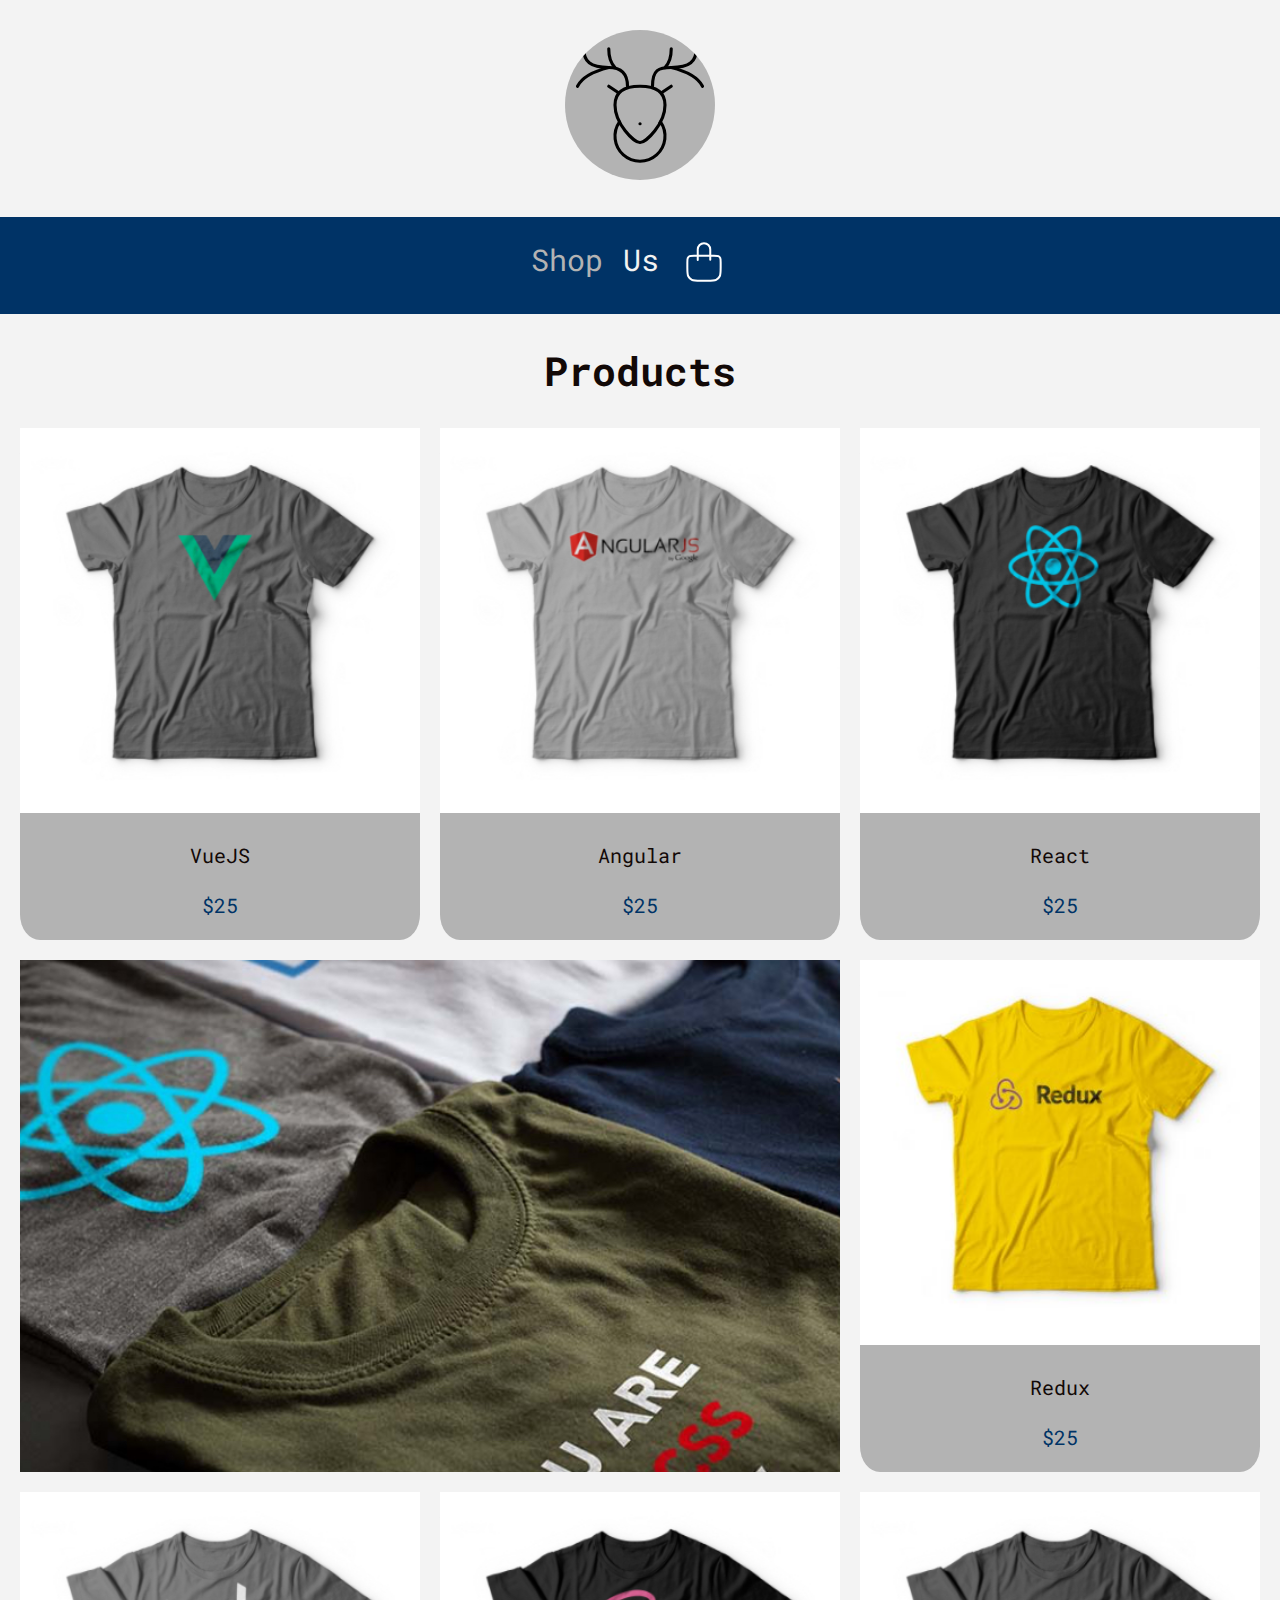
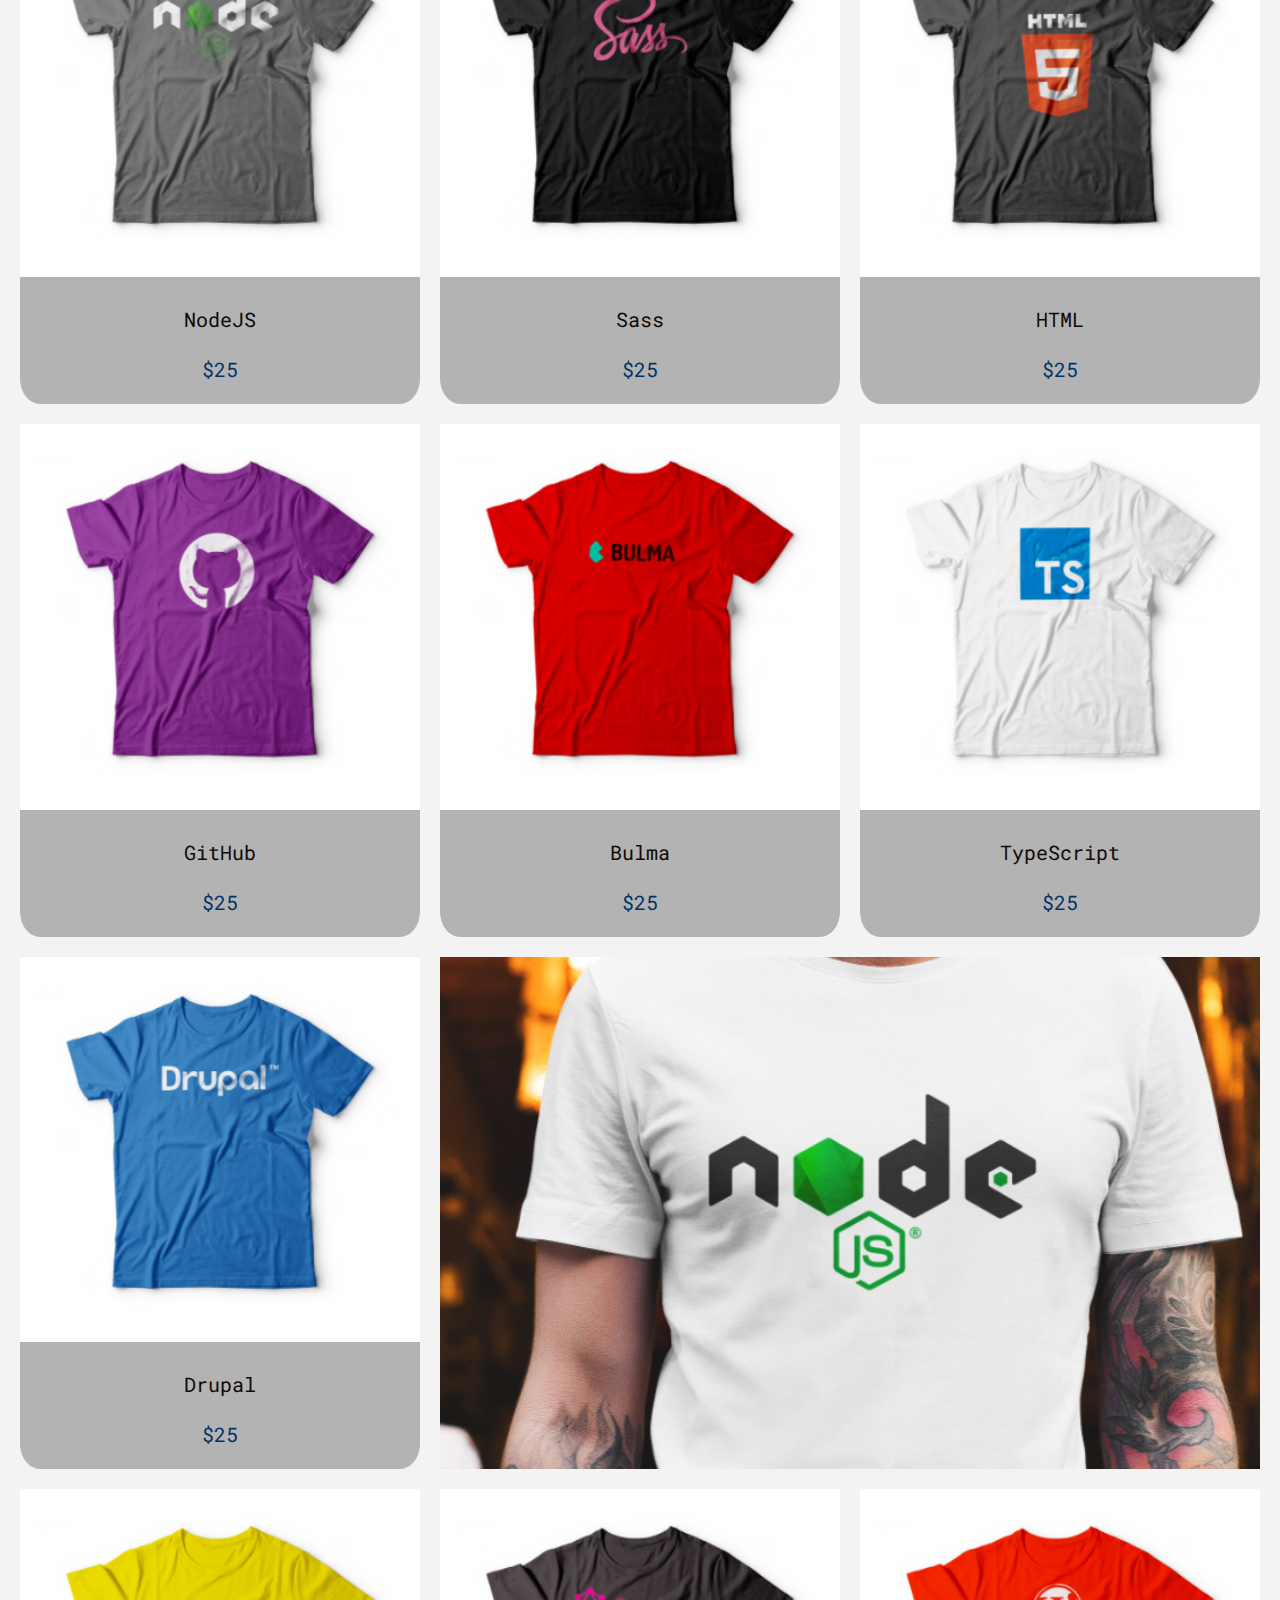
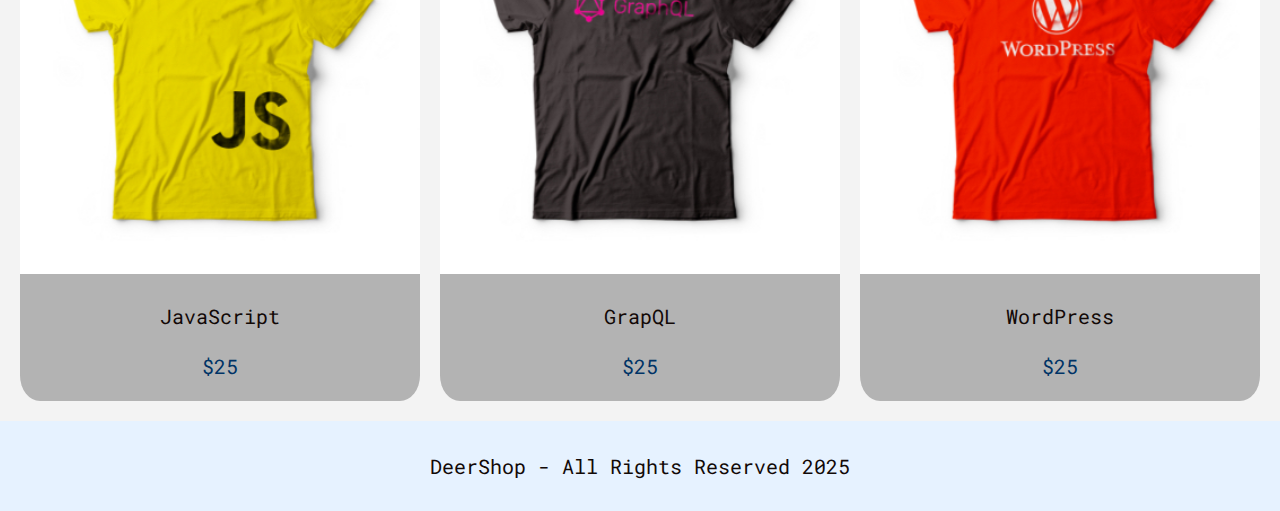
<file: index.html>
<!DOCTYPE html>
<html lang="en">
<head>
    <meta charset="UTF-8">
    <meta name="viewport" content="width=device-width, initial-scale=1.0">
    <title>DeerShoop</title>
    <link rel="stylesheet" href="css/normalize.css"> <!-- Añadiendo Normalize -->
    <link href="https://fonts.googleapis.com/css2?family=Roboto+Mono:wght@200&display=swap" rel="stylesheet">    <!-- Añadiendo google fonts -->
    <link rel="stylesheet" href="css/style.css"> <!-- Añadiendo la hoja de estilos -->
</head>
<body>
    <header class="header"> <!-- Agregar links a head -->
        <a href="index.html">
            <img class="header__logo" src="img/deer.svg" alt="logo">
        </a>
    </header>

    <nav class="navegacion">
        <a class="navegacion__enlace navegacion__enlace--activo" href="index.html">Shop</a>
        <a class="navegacion__enlace" href="nosotros.html">Us</a>
        <a href="bolsa.html"><img class="navegacion__bolsa" src="icons/bag-shopping-svgrepo-com.svg" alt=""></a>
    </nav>

    <main>
        <h1>Products</h1>

        <div class="grid"> <!-- Aquí es el grid conde irán todos los productos -->

            <div class="producto"> <!-- Celda de cada uno de los procutos -->
                <a href="producto.html">
                    <img class="producto__imagen" src="img/1.jpg" alt="camisaVue">
                    <div class="producto__informacion">
                        <p class="producto__nombre">VueJS</p>
                        <p class="producto__precio">$25</p>
                    </div>
                </a>
            </div> <!-- Fin productos -->

            <div class="producto"> <!-- Celda de cada uno de los procutos -->
                <a href="producto.html">
                    <img class="producto__imagen" src="img/2.jpg" alt="camisaVue">
                    <div class="producto__informacion">
                        <p class="producto__nombre">Angular</p>
                        <p class="producto__precio">$25</p>
                    </div>
                </a>
            </div> <!-- Fin productos -->

            <div class="producto"> <!-- Celda de cada uno de los procutos -->
                <a href="producto.html">
                    <img class="producto__imagen" src="img/3.jpg" alt="camisaVue">
                    <div class="producto__informacion">
                        <p class="producto__nombre">React</p>
                        <p class="producto__precio">$25</p>
                    </div>
                </a>
            </div> <!-- Fin productos -->

            <div class="producto"> <!-- Celda de cada uno de los procutos -->
                <a href="producto.html">
                    <img class="producto__imagen" src="img/4.jpg" alt="camisaVue">
                    <div class="producto__informacion">
                        <p class="producto__nombre">Redux</p>
                        <p class="producto__precio">$25</p>
                    </div>
                </a>
            </div> <!-- Fin productos -->

            <div class="producto"> <!-- Celda de cada uno de los procutos -->
                <a href="producto.html">
                    <img class="producto__imagen" src="img/5.jpg" alt="camisaVue">
                    <div class="producto__informacion">
                        <p class="producto__nombre">NodeJS</p>
                        <p class="producto__precio">$25</p>
                    </div>
                </a>
            </div> <!-- Fin productos -->

            <div class="producto"> <!-- Celda de cada uno de los procutos -->
                <a href="producto.html">
                    <img class="producto__imagen" src="img/6.jpg" alt="camisaVue">
                    <div class="producto__informacion">
                        <p class="producto__nombre">Sass</p>
                        <p class="producto__precio">$25</p>
                    </div>
                </a>
            </div> <!-- Fin productos -->

            <div class="producto"> <!-- Celda de cada uno de los procutos -->
                <a href="producto.html">
                    <img class="producto__imagen" src="img/7.jpg" alt="camisaVue">
                    <div class="producto__informacion">
                        <p class="producto__nombre">HTML</p>
                        <p class="producto__precio">$25</p>
                    </div>
                </a>
            </div> <!-- Fin productos -->

            <div class="producto"> <!-- Celda de cada uno de los procutos -->
                <a href="producto.html">
                    <img class="producto__imagen" src="img/8.jpg" alt="camisaVue">
                    <div class="producto__informacion">
                        <p class="producto__nombre">GitHub</p>
                        <p class="producto__precio">$25</p>
                    </div>
                </a>
            </div> <!-- Fin productos -->

            <div class="producto"> <!-- Celda de cada uno de los procutos -->
                <a href="producto.html">
                    <img class="producto__imagen" src="img/9.jpg" alt="camisaVue">
                    <div class="producto__informacion">
                        <p class="producto__nombre">Bulma</p>
                        <p class="producto__precio">$25</p>
                    </div>
                </a>
            </div> <!-- Fin productos -->

            <div class="producto"> <!-- Celda de cada uno de los procutos -->
                <a href="producto.html">
                    <img class="producto__imagen" src="img/10.jpg" alt="camisaVue">
                    <div class="producto__informacion">
                        <p class="producto__nombre">TypeScript</p>
                        <p class="producto__precio">$25</p>
                    </div>
                </a>
            </div> <!-- Fin productos -->

            <div class="producto"> <!-- Celda de cada uno de los procutos -->
                <a href="producto.html">
                    <img class="producto__imagen" src="img/11.jpg" alt="camisaVue">
                    <div class="producto__informacion">
                        <p class="producto__nombre">Drupal</p>
                        <p class="producto__precio">$25</p>
                    </div>
                </a>
            </div> <!-- Fin productos -->

            <div class="producto"> <!-- Celda de cada uno de los procutos -->
                <a href="producto.html">
                    <img class="producto__imagen" src="img/12.jpg" alt="camisaVue">
                    <div class="producto__informacion">
                        <p class="producto__nombre">JavaScript</p>
                        <p class="producto__precio">$25</p>
                    </div>
                </a>
            </div> <!-- Fin productos -->

            <div class="producto"> <!-- Celda de cada uno de los procutos -->
                <a href="producto.html">
                    <img class="producto__imagen" src="img/13.jpg" alt="camisaVue">
                    <div class="producto__informacion">
                        <p class="producto__nombre">GrapQL</p>
                        <p class="producto__precio">$25</p>
                    </div>
                </a>
            </div> <!-- Fin productos -->

            <div class="producto"> <!-- Celda de cada uno de los procutos -->
                <a href="producto.html">
                    <img class="producto__imagen" src="img/14.jpg" alt="camisaVue">
                    <div class="producto__informacion">
                        <p class="producto__nombre">WordPress</p>
                        <p class="producto__precio">$25</p>
                    </div>
                </a>
            </div> <!-- Fin productos -->

            <div class="grafico grafico--camisas"></div>
            <div class="grafico grafico--node"></div>

        </div>

    </main>

    <footer class="footer">
        <p class="footer__texto">DeerShop - All Rights Reserved 2025</p>
    </footer>
    
</body>
</html>
</file>
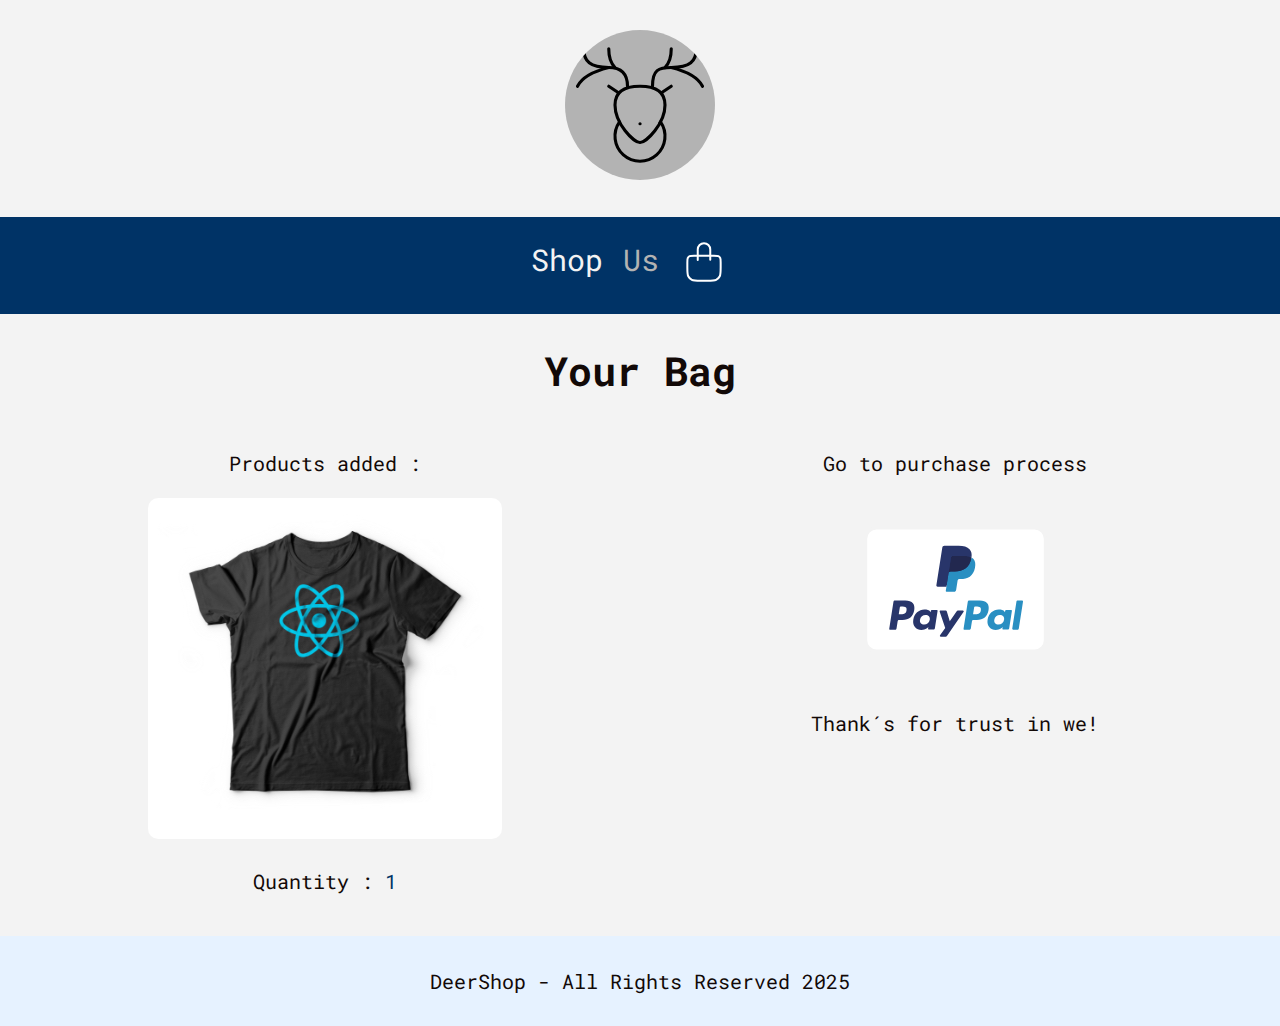
<file: bolsa.html>
<!DOCTYPE html>
<html lang="en">
<head>
    <meta charset="UTF-8">
    <meta name="viewport" content="width=device-width, initial-scale=1.0">
    <title>DeerShop</title>
    <link rel="stylesheet" href="css/normalize.css"> <!-- Añadiendo Normalize -->
    <link href="https://fonts.googleapis.com/css2?family=Roboto+Mono:wght@200&display=swap" rel="stylesheet">    <!-- Añadiendo google fonts -->
    <link rel="stylesheet" href="css/style.css"> <!-- Añadiendo la hoja de estilos -->
</head>
<body>
    <header class="header"> <!-- Agregar links a head -->
        <a href="index.html">
            <img class="header__logo" src="img/deer.svg" alt="logo">
        </a>
    </header>

    <nav class="navegacion">
        <a class="navegacion__enlace" href="index.html">Shop</a>
        <a class="navegacion__enlace navegacion__enlace--activo" href="nosotros.html">Us</a>
        <a href="bolsa.html"><img class="navegacion__bolsa" src="icons/bag-shopping-svgrepo-com.svg" alt=""></a>
    </nav>

    <main>
        <h1>Your Bag</h1>

        <section class="bag">
            <div class="bag__bolsa">
                <p>Products added :</p>
                <img class="bag__imagen" src="img/3.jpg" alt="">
                <p>Quantity : <span class="bag__span--qty">1</span></p> 
            </div>

            <div class="bag__compra">
                <p>Go to purchase process</p>
                <a href="paypal.com"><img class="bag__paypalIcon" src="icons/paypal-svgrepo-com.svg" alt=""></a>
                <p>Thank´s for trust in we!</p>
            </div>
        </section>

    </main>

    <footer class="footer">
        <p class="footer__texto">DeerShop - All Rights Reserved 2025</p>
    </footer>
    
</body>
</html>
</file>
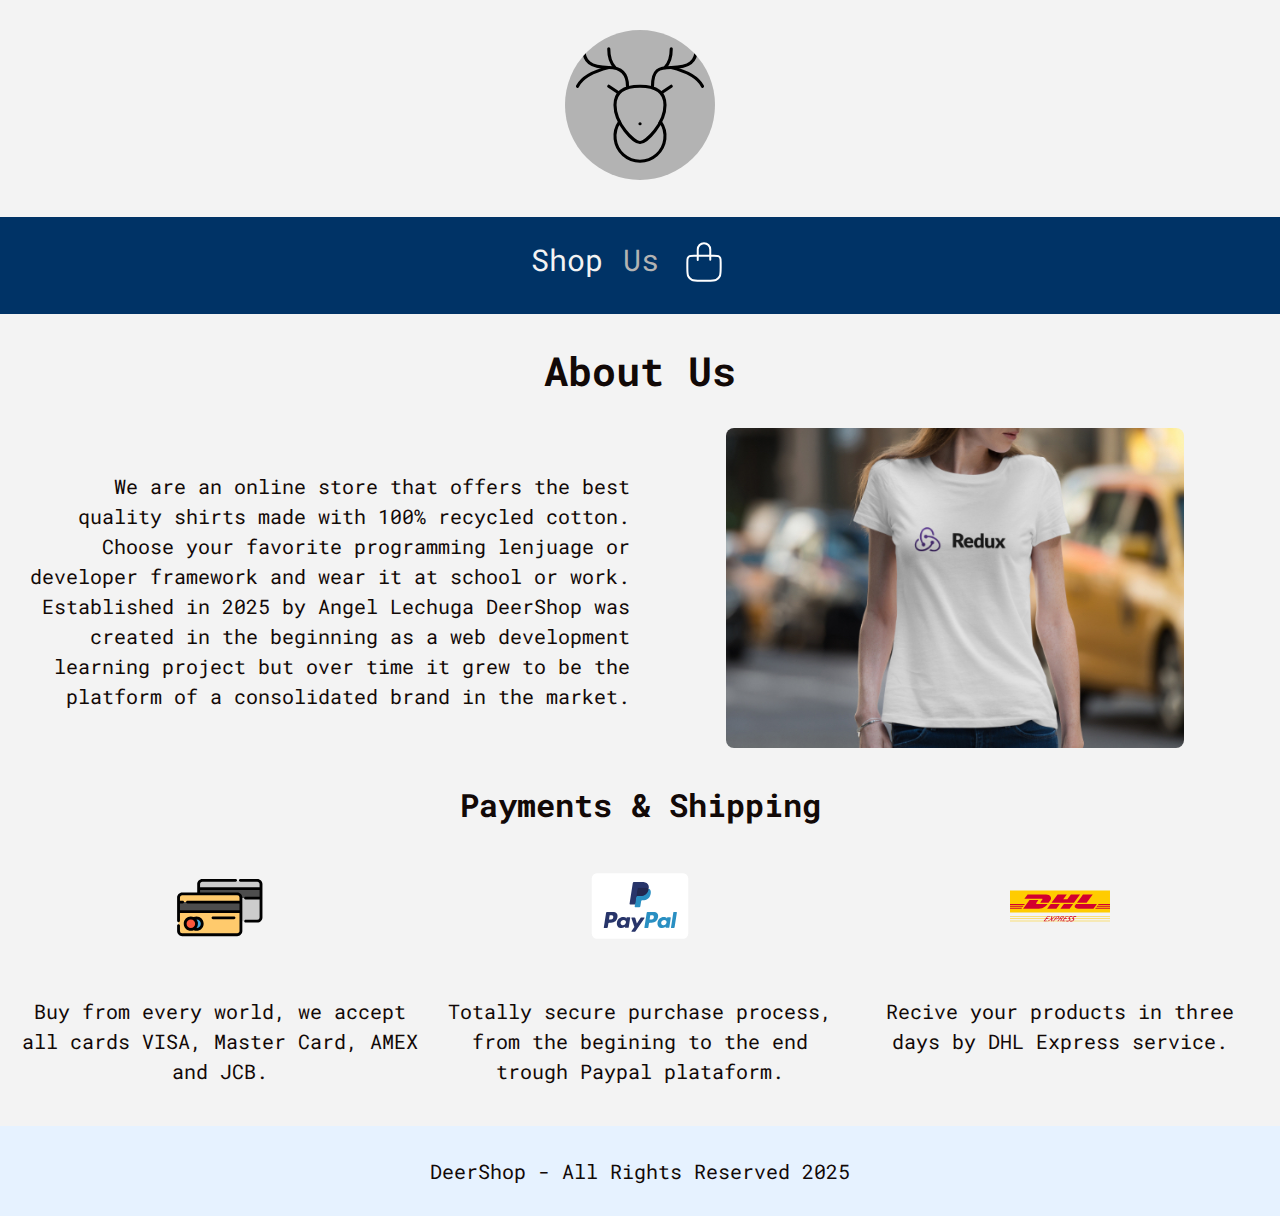
<file: nosotros.html>
<!DOCTYPE html>
<html lang="en">
<head>
    <meta charset="UTF-8">
    <meta name="viewport" content="width=device-width, initial-scale=1.0">
    <title>DeerShop</title>
    <link rel="stylesheet" href="css/normalize.css"> <!-- Añadiendo Normalize -->
    <link href="https://fonts.googleapis.com/css2?family=Roboto+Mono:wght@200&display=swap" rel="stylesheet">    <!-- Añadiendo google fonts -->
    <link rel="stylesheet" href="css/style.css"> <!-- Añadiendo la hoja de estilos -->
</head>
<body>
    <header class="header"> <!-- Agregar links a head -->
        <a href="index.html">
            <img class="header__logo" src="img/deer.svg" alt="logo">
        </a>
    </header>

    <nav class="navegacion">
        <a class="navegacion__enlace" href="index.html">Shop</a>
        <a class="navegacion__enlace navegacion__enlace--activo" href="nosotros.html">Us</a>
        <a href="bolsa.html"><img class="navegacion__bolsa" src="icons/bag-shopping-svgrepo-com.svg" alt=""></a>
    </nav>

    <main>
        <h1>About Us</h1>

        <div class="usGrid">
            <div class="usGrid__texto">
                <p>
                    We are an online store that offers the best quality shirts made with 100% recycled cotton. Choose your favorite programming lenjuage or developer framework  and wear it at school or work.
    
                    Established in 2025 by Angel Lechuga DeerShop was created in the beginning as a web development learning project but over time it grew to be the platform of a consolidated brand in the market.
                </p>
            </div>

            <div class="usGrid__imagen">
                <img class="usGrid__imagen--img" src="img/nosotros.jpg" alt="">
            </div>
 
        </div>

        <h2>
            Payments & Shipping
        </h2>

        <div class="taxes">
            <img class="taxes__icon" src="icons/pay-by-credit-card-svgrepo-com.svg" alt="paysecure">
            <img class="taxes__icon" src="icons/paypal-svgrepo-com.svg" alt="paypalicon">
            <img class="taxes__icon" src="icons/dhl-express-logo-svgrepo-com.svg" alt="dhl">
            <p class="taxes__texto">Buy from every world, we accept all cards VISA, Master Card, AMEX and JCB.</p>
            <p class="taxes__texto">Totally secure purchase process, from the begining to the end trough Paypal plataform.</p>
            <p class="taxes__texto">Recive your products in three days by DHL Express service.</p>
        </div>

        <div>

        </div>
    </main>

    <footer class="footer">
        <p class="footer__texto">DeerShop - All Rights Reserved 2025</p>
    </footer>
    
</body>
</html>
</file>
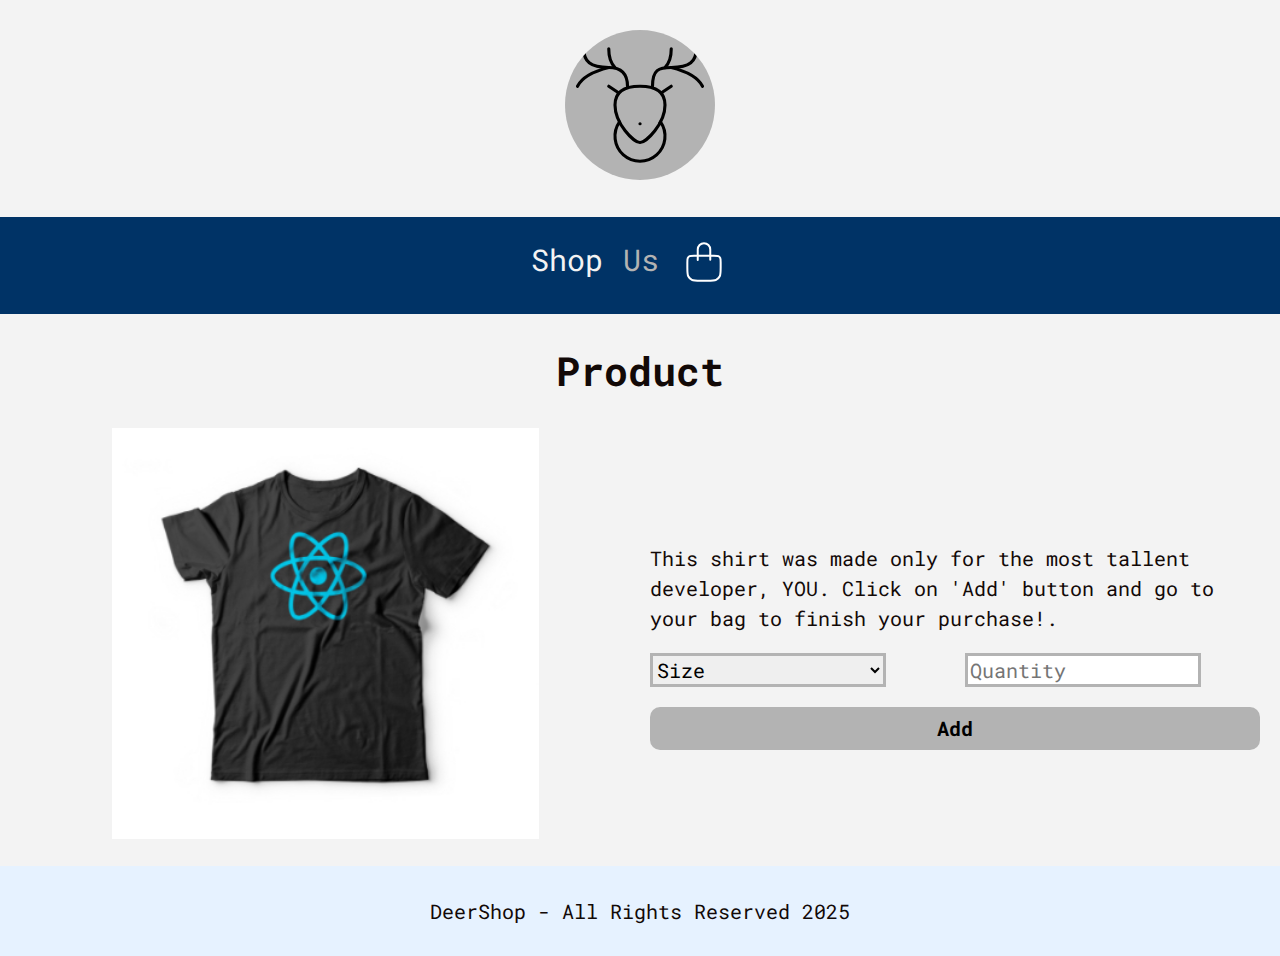
<file: producto.html>
<!DOCTYPE html>
<html lang="en">
<head>
    <meta charset="UTF-8">
    <meta name="viewport" content="width=device-width, initial-scale=1.0">
    <title>WebStore</title>
    <link rel="stylesheet" href="css/normalize.css"> <!-- Añadiendo Normalize -->
    <link href="https://fonts.googleapis.com/css2?family=Roboto+Mono:wght@200&display=swap" rel="stylesheet">    <!-- Añadiendo google fonts -->
    <link rel="stylesheet" href="css/style.css"> <!-- Añadiendo la hoja de estilos -->
</head>
<body>
    <header class="header"> <!-- Agregar links a head -->
        <a href="index.html">
            <img class="header__logo" src="img/deer.svg" alt="logo">
        </a>
    </header>

    <nav class="navegacion">
        <a class="navegacion__enlace" href="index.html">Shop</a>
        <a class="navegacion__enlace navegacion__enlace--activo" href="nosotros.html">Us</a>
        <a href="bolsa.html"><img class="navegacion__bolsa" src="icons/bag-shopping-svgrepo-com.svg" alt=""></a>
    </nav>

    <main>
        <h1>Product</h1>

        <section class="playera">
            <div class="playera__imagen">
                <img src="img/3.jpg" alt="React">
            </div>

            <div class="playera__descripcion">
                <p>This shirt was made only for the most tallent developer, YOU. Click on 'Add' button and go to your bag to finish your purchase!.</p>
                <form class="fomulario">
                    <select class="formulario__campo">
                        <option disabled selected>Size</option>
                        <option value="">Small</option>
                        <option value="">Medium</option>
                        <option value="">Large</option>
                        <option value="">XLarge</option>
                        <option value="">XXLarge</option>
                    </select>
                    <input class="formulario__campo" type="number" placeholder="Quantity" min="1">
                    <input class="formulario__submit" type="submit" value="Add">
                </form>
            </div>
        </section>


    </main>

    <footer class="footer">
        <p class="footer__texto">DeerShop - All Rights Reserved 2025</p>
    </footer>
    
</body>
</html>
</file>
<file: css/style.css>
/*========================================================
                    Custom propierties 
==========================================================*/

:root {
    /* colores */
    --negro: #120907;
    --blanco: #F3F3F3;
    --gris : #b3b3b3;
    --primero: #003366;
    --segundo: #99ccff;
    --tercero: #e6f2ff;
    --cuarto: #9494b8;

    /* Fuentes */
    --fuentePrincipal : "Roboto Mono", serif;
}

/*========================================================
                        Globales 
==========================================================*/

html {
    box-sizing: border-box; /* Box model */
    font-size: 62.5%; /* 1 REM = 10px */
 
}

*, *:before, *:after {
    box-sizing: inherit;
  }

body {
    background-color: var(--blanco);
    font-size: 1.6rem; /* Tamaño fuente */
    line-height: 1.5; /* Interlineado */
}

main {
    margin: 2rem;
}

p {
    font-size: 2rem; /* Tamaño de letra para * parrafos */
    font-family: var(--fuentePrincipal); /* Fuente para * parrafos */
    color: var(--negro) /* Color para  * parrafos */
}

a {
    text-decoration: none; /* Quitar estilo de enlaces por defecto */
}

img {
    width: 100%;
}

h1,h2, h3 {
    /* Estilo general de todos los encabezados */
    text-align: center;
    color: var(--negro);
    font-family: var(--fuentePrincipal)
}

/* Tamaños de fuente para cada encabezado */
h1 {font-size: 4rem;}
h2 {font-size: 3.2rem;}
h3 {font-size: 2.4rem;}

/*************************************
            NOSOTROS
**************************************/

/* =====================================================
                        Clases 
========================================================*/

.contenedor {
    max-width: 120rem;
    margin: 0 auto;
}

/* HEADER */
.header {
    display: flex; /* Flex */
    justify-content: center; /* Centrando logo */
}

.header__logo {
    width: 15rem; /* Tamaño del logo */
    margin: 3rem 0; /* Margenes del logo */
    background-color: var(--gris);
    border-radius: 50%;
}

/* BARRA DE NAVEGACIÓN  */
.navegacion {
    background-color: var(--primero);
    padding: 2rem 0;
    display: flex;
    justify-content: center;
    gap: 2rem; /* Separar elementos de flex */
}

.navegacion__enlace {
    font-family: var(--fuentePrincipal);
    font-size: 3rem;
    /* font-weight: light; */
    color: var(--blanco);
}

.navegacion__enlace--activo,
.navegacion__enlace:hover {
    color: var(--gris);
}

.navegacion__bolsa {
    width: 5rem;
    margin-right: 2rem;
}

/* FOOTER */
.footer {
    background-color: var(--tercero);
    padding: 1rem 0;
    margin-top: 2rem;
}

.footer__texto {
    font-family: var(--fuentePrincipal);
    text-align: center;
    font-size: 2rem;
}

/* GRID */
.grid {
    display: grid;
    grid-template-columns: repeat(2, 1fr);
    column-gap: 2rem;
    row-gap: 2rem;
}

@media (min-width: 768px) {
  .grid {
    display: grid;
    grid-template-columns: repeat(3, 1fr);
  }
}

/* PRODUCTO */
.producto {
    background-color: var(--gris);
    /* padding: 1rem; */
    border-radius: 5%;
}

.producto__imagen {
    width: 100%;
}

.producto__informacion {
    text-align: center;
}

.producto__nombre {
    font-size: 2rem;
}

.producto__precio{
    color: var(--primero);
}

.producto__nombre,
.producto__precio {
    font-family: var(--fuentePrincipal);
}

/* GRAFICOS */
.grafico {
    min-height: 30rem;
    background-repeat: no-repeat; /* Quita el auto repeat de las imagenes de fondo */
    background-size: cover; /* usa todo el espacio disponible */
    grid-column: 1 / 3; /* Aplica a ambos en el mismo contenedor de grafico */
}

.grafico--camisas {
    grid-row: 2 / 3;
    background-image: url(../img/grafico1.jpg);
}

.grafico--node {
    background-image: url(../img/grafico2.jpg);
    grid-row: 8 / 9;
}

@media (min-width: 768px) {
     
    .grafico--node {
        grid-column: 2 / 4;
        grid-row: 5 / 6;
    }
}

/*************************************
            NOSOTROS
**************************************/
.usGrid {
    display: grid;
    grid-template-columns: repeat(1, 1fr);
    column-gap: 2rem;
    align-items: center;
}

.usGrid__texto {
    text-align: center;
}

.usGrid__imagen {
    width: 75%;
    margin: 0 auto;
}

.usGrid__imagen--img {
    border-radius: 8px;
}

@media (min-width: 768px) {
  .usGrid {
    grid-template-columns: repeat(2, 1fr);
  }

  .usGrid__texto {
    text-align: right;
}
}

/* TAXES */
.taxes {
    display: grid;
    grid-template-columns: repeat(3, 1fr);
    column-gap: 2rem;
    row-gap: 2rem;
    text-align: center;
    justify-content: center;
}

.taxes__icon {
    width: 10rem;
    margin: 0 auto;
}


/*************************************
            PRODUCTO
**************************************/
@media (min-width: 768px) {
  .playera {
    display: grid;
    grid-template-columns: repeat(2, 1fr);
    column-gap: 2rem;
    align-items: center;
  }
}


.playera__imagen {
    width: 70%;
    margin: 0 auto;
}

.fomulario {
    display: grid;
    grid-template-columns: repeat(2, 1fr) ;
    gap: 2rem;
}

.formulario__campo {
    border-color: var(--gris);
    border-width: .3rem;
    border-style: solid;
    font-family: var(--fuentePrincipal);
    font-size: 2rem;
    width: 80%;
}

.formulario__submit {
    background-color: var(--gris);
    border: none;
    font-size: 2rem;
    font-weight: bold;
    font-family: var(--fuentePrincipal);
    padding: 1rem 2rem;
    border-radius: 10px;
    grid-column: 1/3;
}

.formulario__submit:hover {
    cursor: pointer;
    background-color: var(--segundo);
}

/*************************************
            BOLSA
**************************************/

@media (min-width: 768px) {
  .bag {
    display: grid;
    grid-template-columns: repeat(2, 1fr);
    gap: 2rem;
    justify-items: center;
    text-align: center;
  }
}

.bag {
    display: grid;
    justify-items: center;
    text-align: center;
}

.bag__paypalIcon {
    width: 30%;
}

.bag__paypalIcon:hover {
    transform: scale(1.3);
}

.bag__imagen {
    border-radius: 10px;
}

.bag__span--qty {
    color: var(--primero);
}
</file>
